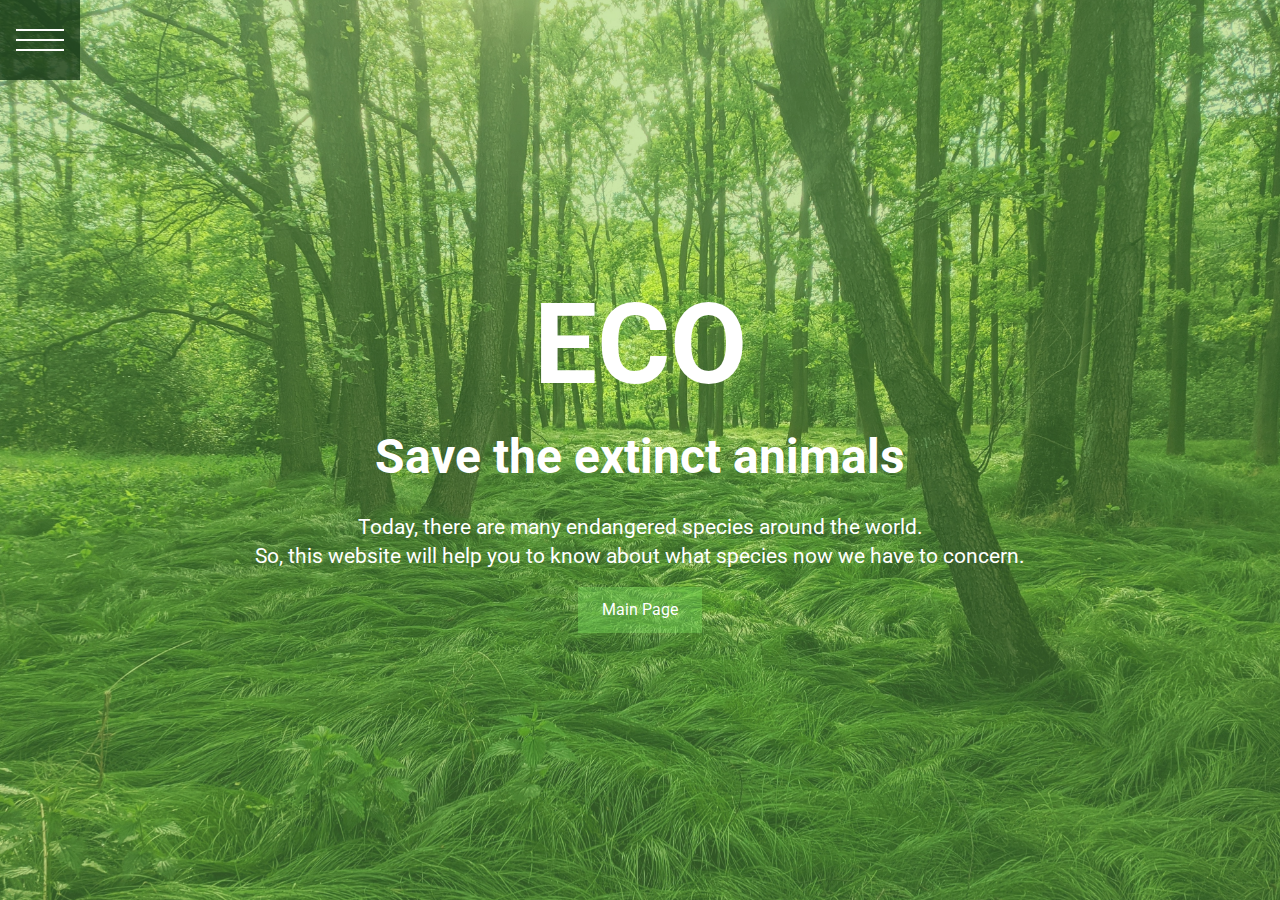
<file: index.html>
<!DOCTYPE html>
<html lang="en">
<head>
    <meta charset="UTF-8">
    <meta name="viewport" content="width=device-width, initial-scale=1.0">
    <meta http-equiv="X-UA-Compatible" content="ie=edge">
    <link rel="stylesheet" href="https://fonts.googleapis.com/css?family=Roboto">
    <link rel="stylesheet" href="css/style.css">
    <link rel="stylesheet" href="css/menu.css">
    <title>ECO</title>
</head>
<body>
    <div class="menu-wrap">
        <input type="checkbox" class="toggler">
        <div class="hamburger"><div></div></div>
        <div class="menu">
            <div>
                <div>
                    <ul>
                        <li><a href="mainpage.html">Main Page</a></li>
                        <li><a href="Pangolin.html" target="_blank">Africa</a></li>
                        <li><a href="Asiatic Black Bear.html" target="_blank">north asia</a></li>
                        <li><a href="Fishing cat.html" target="_blank">south asia</a></li>
                        <li><a href="Ghost Bat.html" target="_blank">oceania</a></li>
                        <li><a href="Oryx.html" target="_blank">middle east</a></li>
                        <li><a href="Rupicapra.html" target="_blank">Europe</a></li>
                        <li><a href="Wood Turtle.html" target="_blank">North America</a></li>
                        <li><a href="Jaguar.html" target="_blank">South America</a></li>
                    </ul>
                </div>
            </div>
        </div>
    </div>
    <header class="showcase">
        <div class="container showcase-inner">
            <h1>ECO</h1>
            <h2>Save the extinct animals</h2><br>
            <p>Today, there are many endangered species around the world.<br>
                So, this website will help you to know about what species now we have to concern.</p>
            <a href="mainpage.html" class="btn">Main Page</a>
        </div>
    </header>
</body>
</html>
</file>
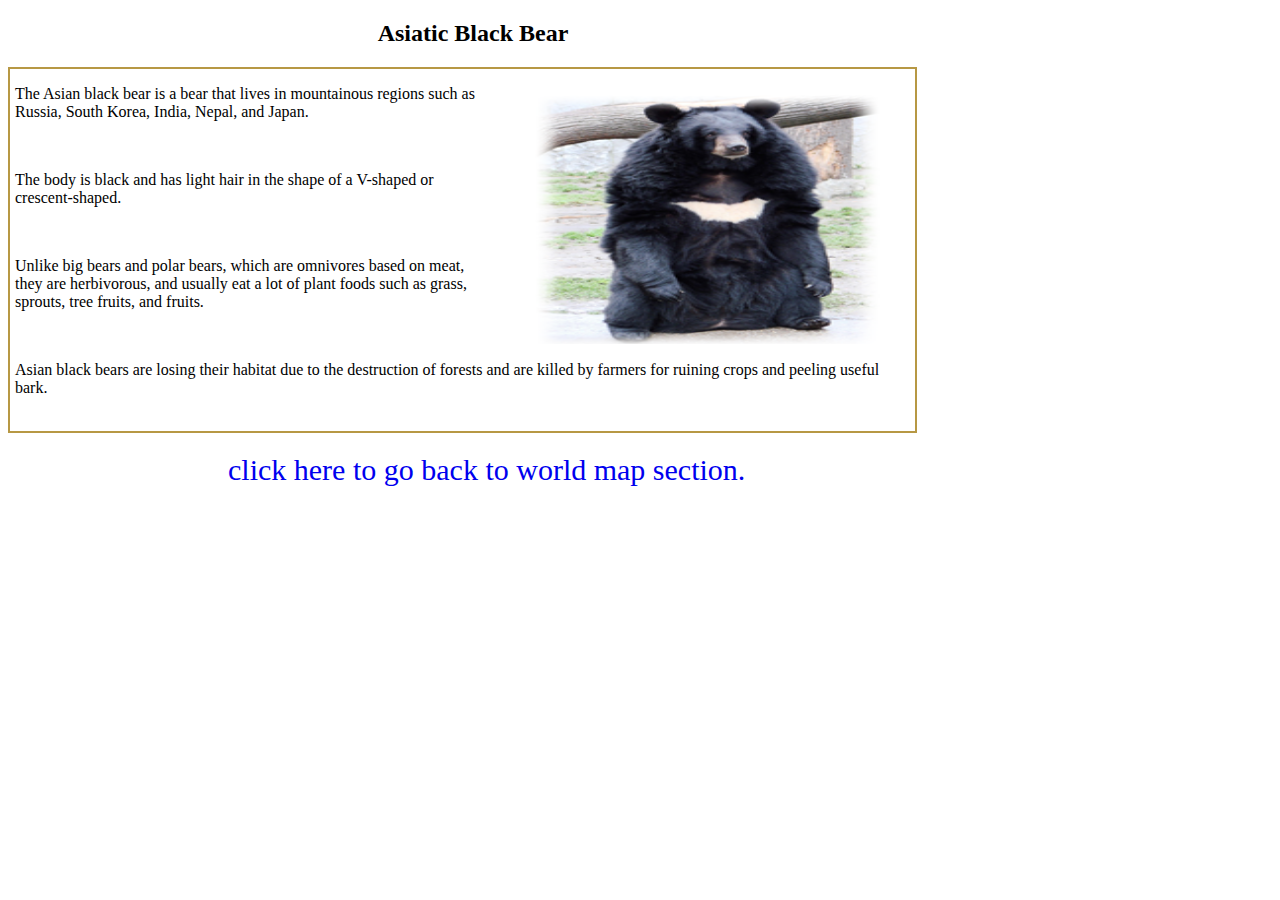
<file: Asiatic Black Bear.html>
<!doctype html>
<html lang="en">
 <head>
  <meta charset="UTF-8">
  <meta name="Generator" content="EditPlus®">
  <meta name="Author" content="">
  <meta name="Keywords" content="">
  <meta name="Description" content="">
  <title>Asiatic Black Bear</title>
 </head>
 <body>
  <style type="text/css">
          #page{

		       border:none;
			     margen-left:10px;
		  }
		  #top{
		      border:none; width:250px;
          margin-left:340px;

		  }
		   #main{
		    border: solid #B79844 2px;
			padding-left:5px;
			width:900px;
			}
		  #bear{
		     float:right;
			 margin-top:25px;margin-left:50px;margin-right:30px;
			 display:inline-block;
		  }
      #return{
        font-size: 30px;
        text-decoration: none;

      }

 </style>
 <body>
 <div id="page">
    <div id="top" align="center">
        <h2>Asiatic Black Bear</h2>
    </div>
 <div id="main">
    <div id="bear">
       <img src="Asiatic black bear.png" height=250px; width=350px;>
     </div>
 <p>The Asian black bear is a bear that lives in mountainous regions such as Russia, South Korea, India, Nepal, and Japan.</p><br>
 <p>The body is black and has light hair in the shape of a V-shaped or crescent-shaped.</p><br>
 <p>Unlike big bears and polar bears, which are omnivores based on meat, they are herbivorous, and usually eat a lot of plant foods such as grass, sprouts, tree fruits, and fruits.</p><br>
 <p>Asian black bears are losing their habitat due to the destruction of forests and are killed by farmers for ruining crops and peeling useful bark.</p>

</p><br>
 </div>
 </div>
 <div style="margin-top: 20px; margin-left: 220px;"><a href="mainpage.html" id="return">click here to go back to world map section.</a></div>
 </body>
</html>
</file>
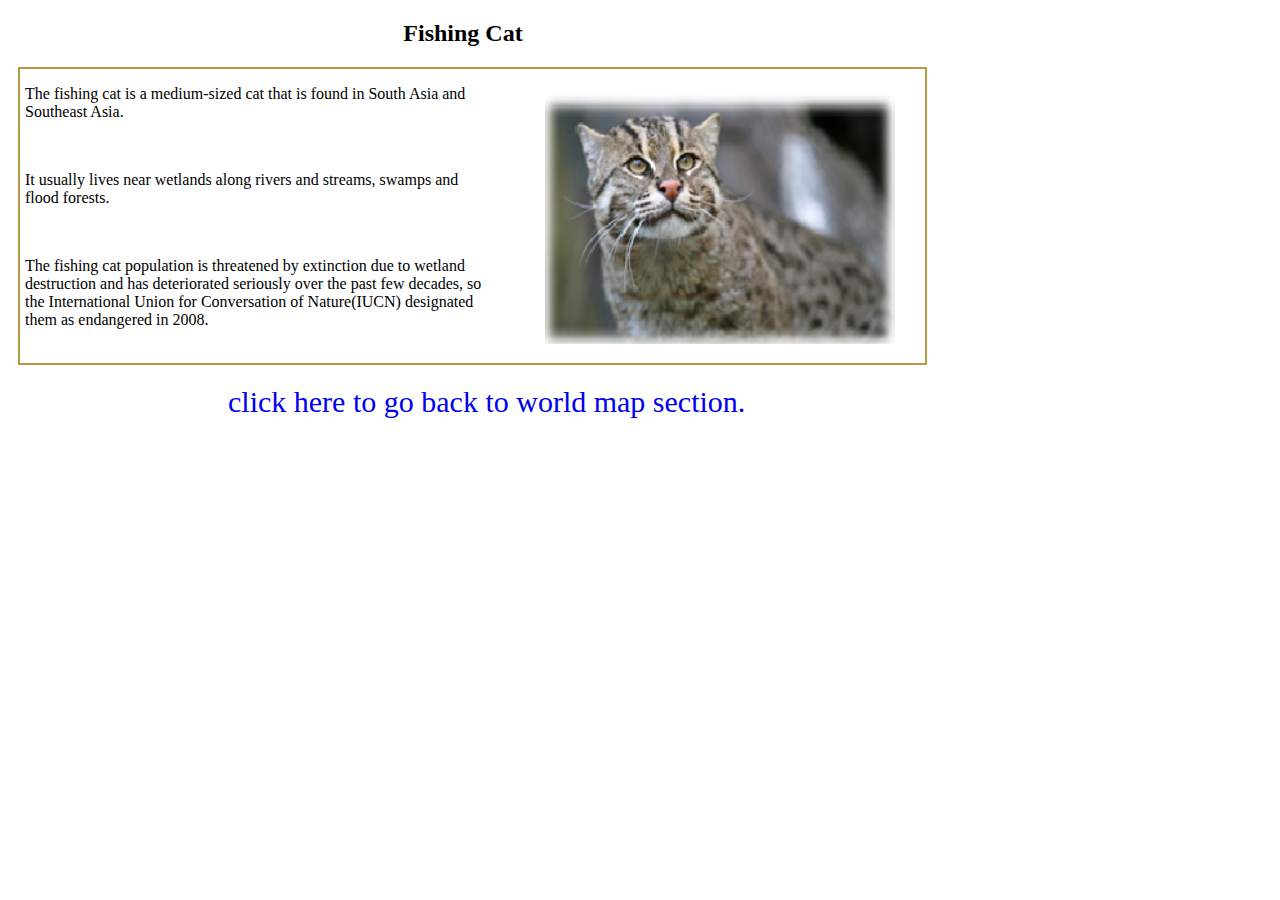
<file: Fishing cat.html>
<!doctype html>
<html lang="en">
 <head>
  <meta charset="UTF-8">
  <meta name="Generator" content="EditPlus®">
  <meta name="Author" content="">
  <meta name="Keywords" content="">
  <meta name="Description" content="">
  <title>Document</title>
 </head>
 <body>
  <style type="text/css">
          #page{
		       border:none;
			   margin-left:10px;
		  }
		  #top{
		      border:none; width:130px;
			  margin-left:380px;
		  }
		   #main{
		    border: solid #B79844 2px;
			padding-left:5px;
			width:900px;
			}
		  #fish{
		     float:right;
			 margin-top:25px;margin-left:50px;margin-right:30px;
			 display:inline-block;
		  }
      #return{
        font-size: 30px;
        text-decoration: none;

      }

 </style>
 <body>
 <div id="page">
    <div id="top">
        <h2 align="center">Fishing Cat</h2>
    </div>
 <div id="main">
    <div id="fish">
       <img src="Fishing cat.png" height=250px; width=350px;>
     </div>
 <p>The fishing cat is a medium-sized cat that is found in South Asia and Southeast Asia.</p><br>
 <p>It usually lives near wetlands along rivers and streams, swamps and flood forests.</p><br>
 <p>The fishing cat population is threatened by extinction due to wetland destruction and has deteriorated seriously over the past few decades, so the International Union for Conversation of Nature(IUCN) designated them as endangered in 2008.</p><br>
 </div>
 </div>
 <div style="margin-top: 20px; margin-left: 220px;"><a href="mainpage.html" id="return">click here to go back to world map section.</a></div>
 </body>
</html>
</file>
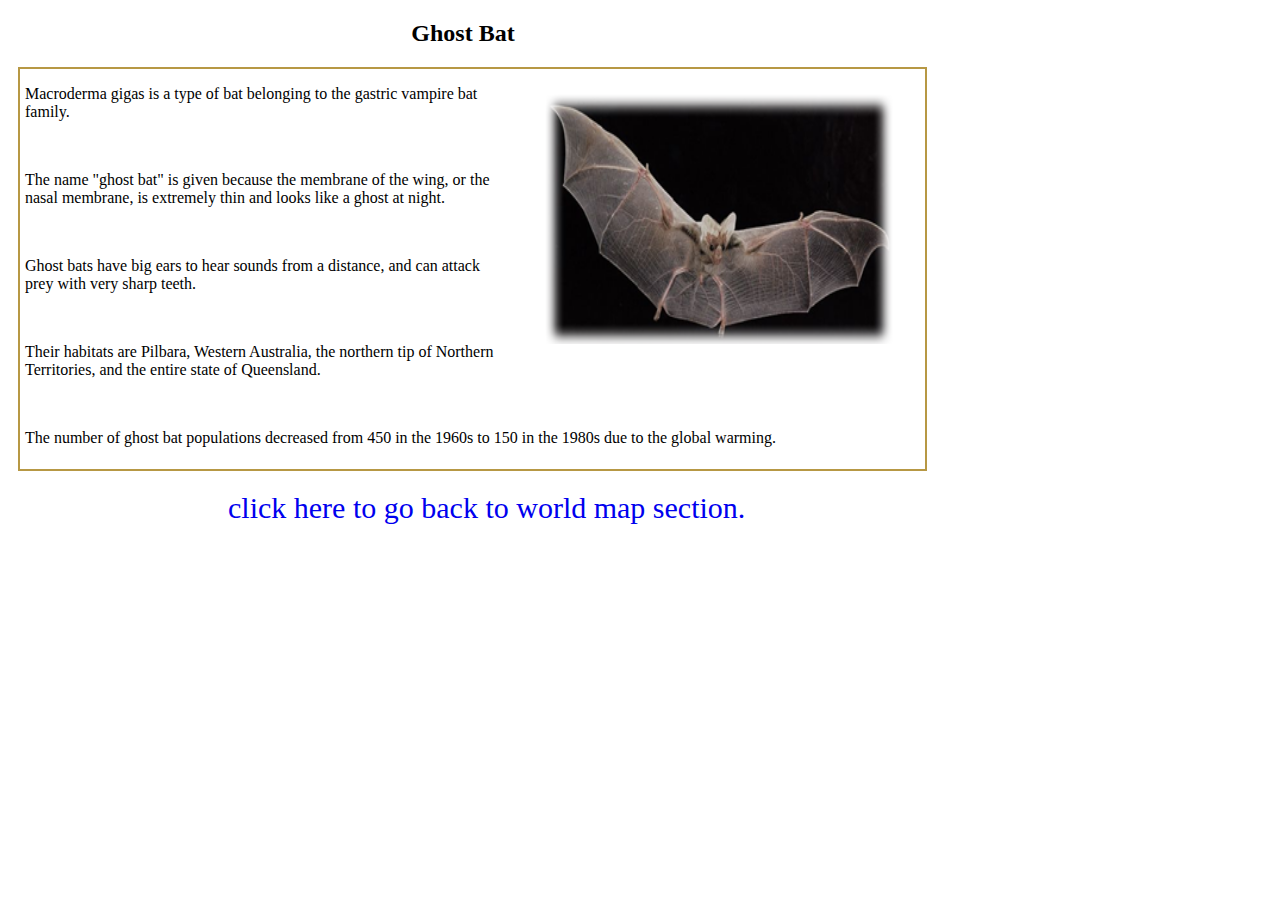
<file: Ghost Bat.html>
<!doctype html>
<html lang="en">
 <head>
  <meta charset="UTF-8">
  <meta name="Generator" content="EditPlus®">
  <meta name="Author" content="">
  <meta name="Keywords" content="">
  <meta name="Description" content="">
  <title>Ghost Bat</title>
 </head>
 <body>
  <style type="text/css">
          #page{
		       border:none;
			   margin-left:10px;
		  }
		  #top{
		      border:none; width:130px;
			  margin-left:380px;
		  }
		   #main{
		    border: solid #B79844 2px;
			padding-left:5px;
			width:900px; height:400px;
			}
		  #bat{
		     float:right;
			 margin-top:25px;margin-left:50px;margin-right:30px;
			 display:inline-block;
		  }
      #return{
        font-size: 30px;
        text-decoration: none;

      }

 </style>
 <body>
 <div id="page">
    <div id="top">
        <h2 align="center">Ghost Bat</h2>
    </div>
 <div id="main">
    <div id="bat">
       <img src="Ghost bat.png" height=250px; width=350px;>
     </div>
 <p>Macroderma gigas is a type of bat belonging to the gastric vampire bat family.</p><br>
 <p>The name "ghost bat" is given because the membrane of the wing, or the nasal membrane, is extremely thin and looks like a ghost at night.</p><br>
 <p>Ghost bats have big ears to hear sounds from a distance, and can attack prey with very sharp teeth.</p><br>
 <p>Their habitats are Pilbara, Western Australia, the northern tip of Northern Territories, and the entire state of Queensland.</p><br>
 <p>The number of ghost bat populations decreased from 450 in the 1960s to 150 in the 1980s due to the global warming.</p>
 </div>
 </div>
 <div style="margin-top: 20px; margin-left: 220px;"><a href="mainpage.html" id="return">click here to go back to world map section.</a></div>
 </body>
</html>
</file>
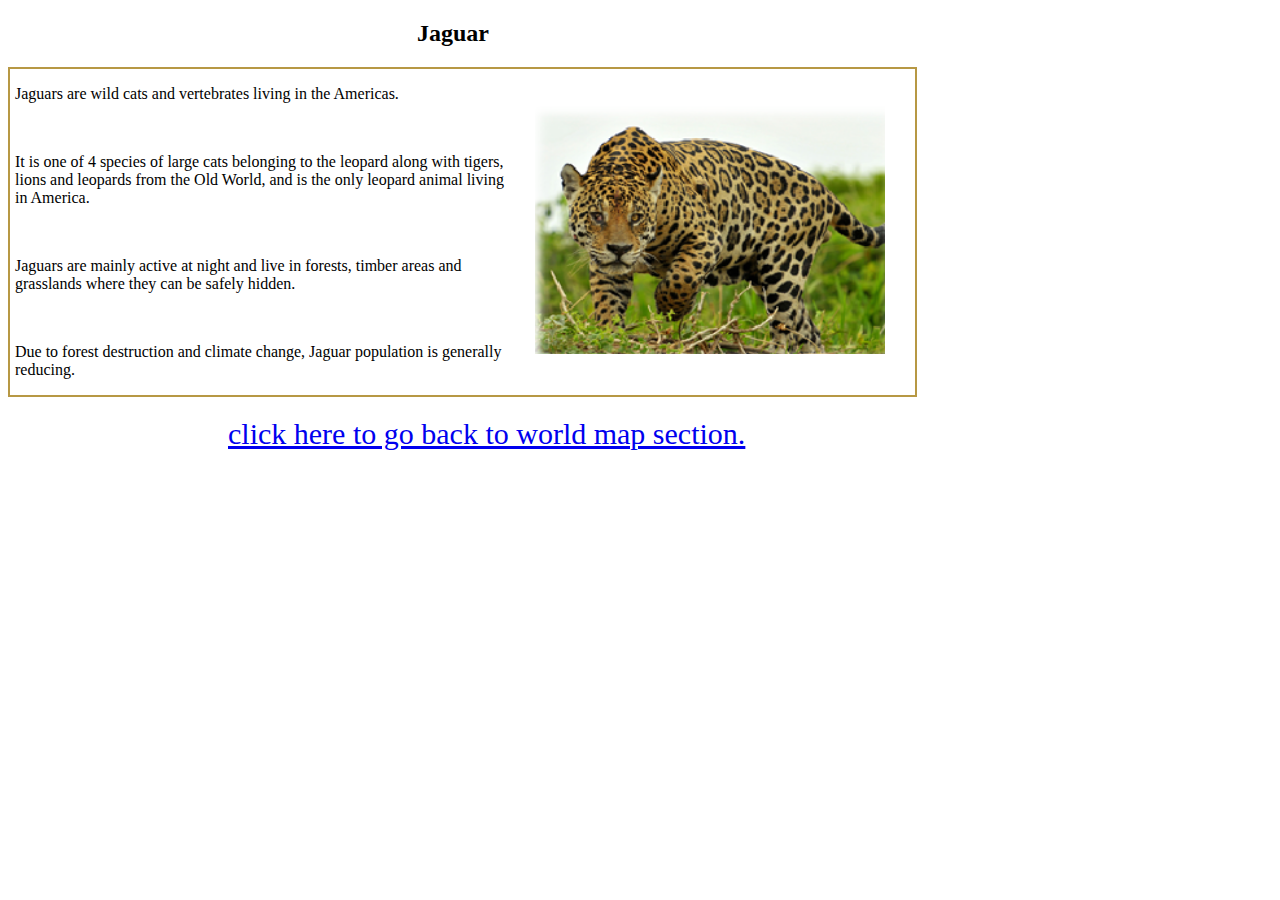
<file: Jaguar.html>
<!doctype html>
<html lang="en">
 <head>
  <meta charset="UTF-8">
  <meta name="Generator" content="EditPlus®">
  <meta name="Author" content="">
  <meta name="Keywords" content="">
  <meta name="Description" content="">
  <title>Document</title>
 </head>
 <body>
  <style type="text/css">
          #page{
		       border:none;
			   }
		  #top{
		       border:none; width:130px;
			   margin-left:380px;
		  }
		  #main{
		     border: solid #B79844 2px;
			 padding-left:5px;
			 width:900px;
			 }
		  #jaguar{
		     float:right;
			 margin-top:35px;margin-left:30px;margin-right:30px;
			 display:inline-block;
		  }
      #return{
        font-size: 30px;
        align: center;
      }

 </style>
 <body>
 <div id="page">
 <div id="top">
 <h2 align="center">Jaguar</h2>
 </div>
 <div id="main">
    <div id="jaguar">
       <img src="Jaguar.png" height=250px; width=350px;>
     </div>
 <p>Jaguars are wild cats and vertebrates living in the Americas.</p><br>
 <p>It is one of 4 species of large cats belonging to the leopard along with tigers, lions and leopards from the Old World, and is the only leopard animal living in America.</p><br>
 <p>Jaguars are mainly active at night and live in forests, timber areas and grasslands where they can be safely hidden.
</p><br>
 <p>Due to forest destruction and climate change, Jaguar population is generally reducing.</p>
 </div>
 </div>
<div style="margin-top: 20px;margin-left: 220px;"><a href="mainpage.html" id="return">click here to go back to world map section.</a></div>
 </body>
</html>
</file>
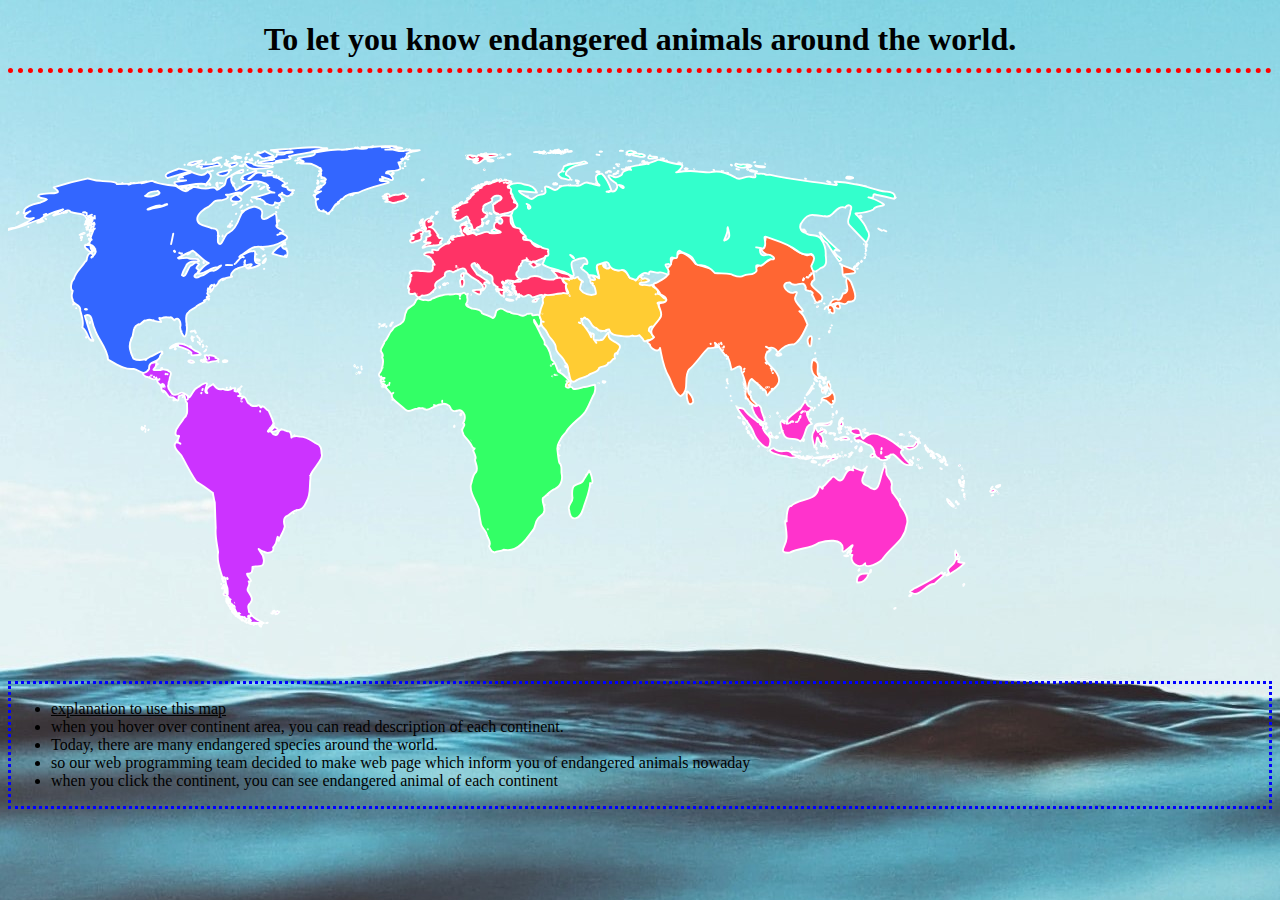
<file: mainpage.html>
<!DOCTYPE html>
<html lang="en"><head>
<meta http-equiv="content-type" content="text/html; charset=UTF-8">
        <meta charset="utf-8">
        <title>our team project</title>
		<script src="mapdata.js"></script>
    <script src="continentmap.js"></script>
    <style media="screen">
      h1 {
        text-align: center;
        text-decoration-color: green;
        border-bottom: 5px dotted red;
        padding-bottom: 10px;
      }
      #map {
        float: center;
      }
      #explanation{
        border: 3px dotted blue;
        text-color: yellow;
      }
    </style>

  </head>
	<body style="background-image: url('andres-perez-2XTv23R0BoY-unsplash.jpg');">

			<h1>To let you know endangered animals around the world.</h1>
			<div align="center" id="map"></div>
      <div id="explanation">
        <ul>
          <li><u>explanation to use this map</u></li>
          <li>when you hover over continent area, you can read description of each continent.</li>
          <li>Today, there are many endangered species around the world.</li>
          <li>so our web programming team decided to make web page which inform you of endangered animals nowaday</li>
          <li>when you click the continent, you can see endangered animal of each continent</li>


        </ul>
      </div>
	</body>
</html>
</file>
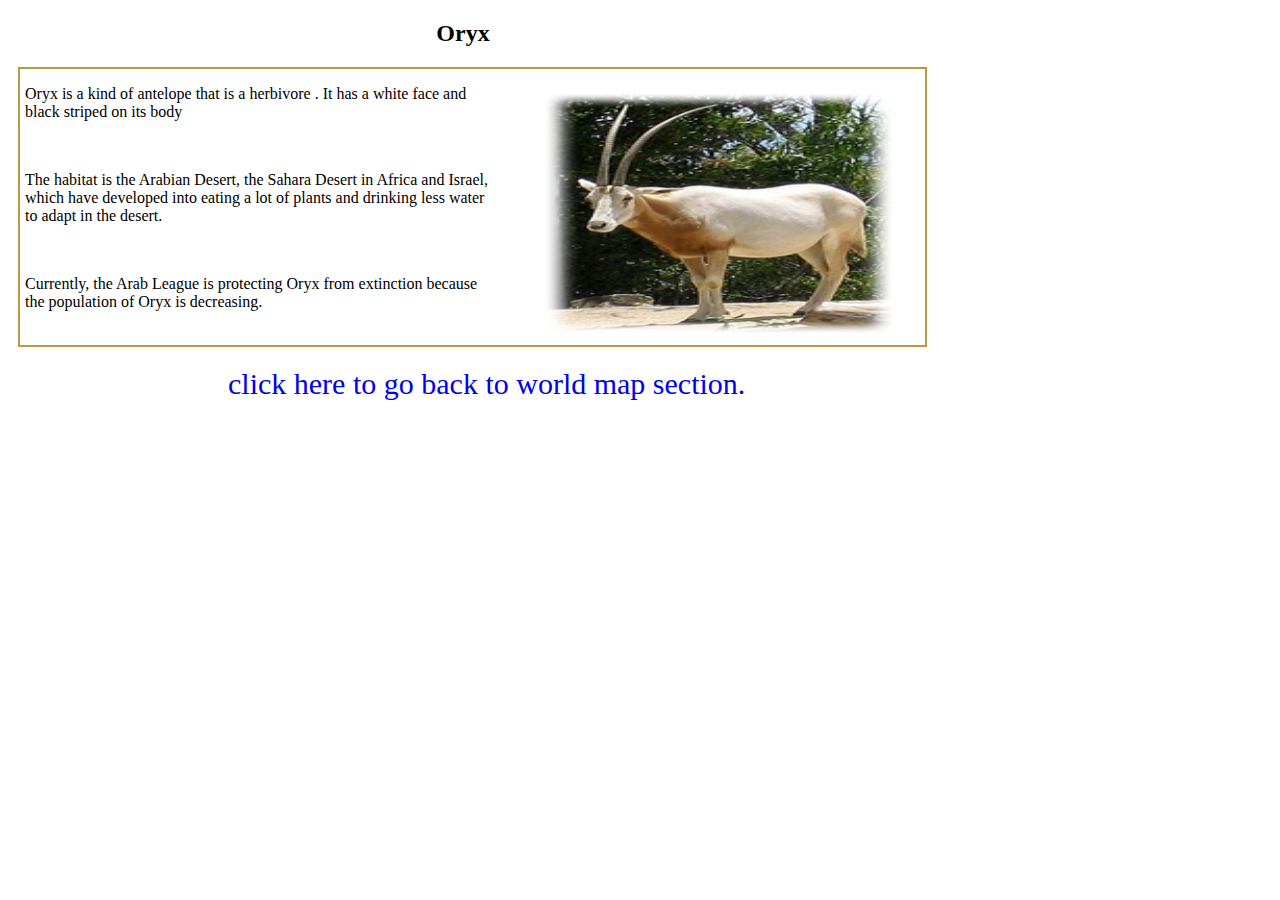
<file: Oryx.html>
<!doctype html>
<html lang="en">
 <head>
  <meta charset="UTF-8">
  <meta name="Generator" content="EditPlus®">
  <meta name="Author" content="">
  <meta name="Keywords" content="">
  <meta name="Description" content="">
  <title>Oryx</title>
 </head>
 <body>
  <style type="text/css">
          #page{
		       border:none;
			   margin-left:10px;
		  }
		  #top{
		      border:none; width:130px;
			  margin-left:380px;
		  }
		   #main{
		    border: solid #B79844 2px;
			padding-left:5px;
			width:900px;
			}
		  #oryx{
		     float:right;
			 margin-top:25px;margin-left:50px;margin-right:30px;
			 display:inline-block;
		  }
      #return{
        font-size: 30px;
        text-decoration: none;

      }

 </style>
 <body>
 <div id="page">
    <div id="top">
        <h2 align="center">Oryx</h2>
    </div>
 <div id="main">
    <div id="oryx">
       <img src="Oryx.png" height=250px; width=350px;>
     </div>
 <p>Oryx is a kind of antelope that is a herbivore . It has a white face and black striped on its body</p><br>
 <p>The habitat is the Arabian Desert, the Sahara Desert in Africa and Israel, which have developed into eating a lot of plants and drinking less water to adapt in the desert.</p><br>
 <p>Currently, the Arab League is protecting Oryx from extinction because the population of Oryx is decreasing.</p><br>
 </div>
 </div>
 <div style="margin-top: 20px;margin-left: 220px;"><a href="mainpage.html" id="return">click here to go back to world map section.</a></div>
 </body>
</html>
</file>
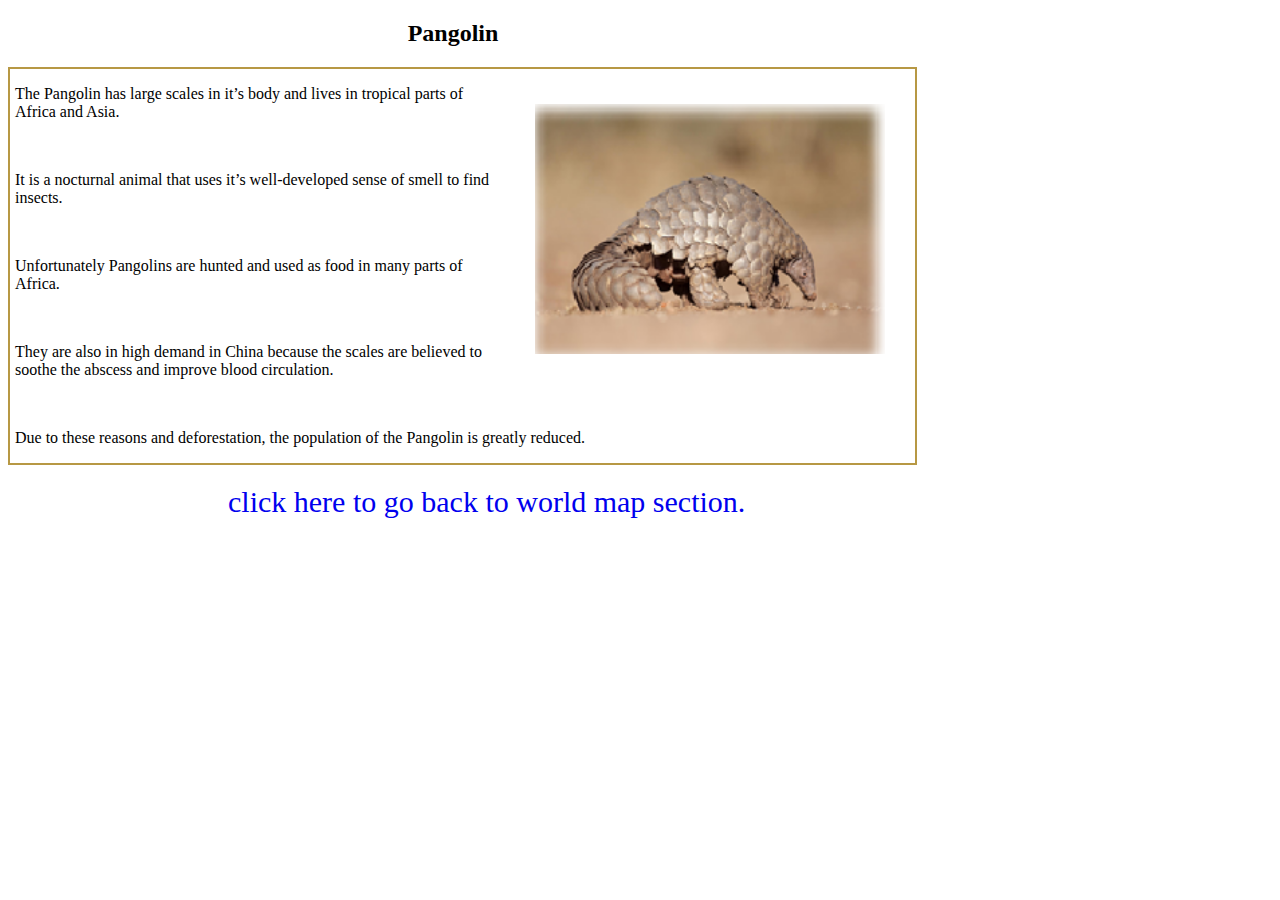
<file: Pangolin.html>
<!doctype html>
<html lang="en">
 <head>
  <meta charset="UTF-8">
  <meta name="Generator" content="EditPlus®">
  <meta name="Author" content="">
  <meta name="Keywords" content="">
  <meta name="Description" content="">
  <title>Document</title>
 </head>
 <body>
  <style type="text/css">
          #page{
		       border:none;
		  }
		  #top{
		      border:none; width:130px;
			  margin-left:380px;
		  }
		  #main{
		    border: solid #B79844 2px;
			padding-left:5px;
			width:900px;
		  }
		  #pangolin{
		     float:right;
			 margin-top:35px;margin-left:30px;margin-right:30px;
			 display:inline-block;
		  }
      #return{
        font-size: 30px;
        text-decoration: none;

      }

 </style>
 <body>
 <div id="page">
      <div id="top">
          <h2 align="center">Pangolin</h2>
      </div>
   <div id="main">
	  <div id="pangolin">
          <img src="Pangolin.png" height=250px; width=350px;>
      </div>
 <p>The Pangolin has large scales in it’s body and lives in tropical parts of Africa and Asia.</p><br>
 <p>It is a nocturnal animal that uses it’s well-developed sense of smell to find insects.</p><br>
 <p>Unfortunately Pangolins are hunted and used as food in many parts of Africa. </p><br>
 <p>They are also in high demand in China because the scales are believed to soothe the abscess and improve blood circulation.</p><br>
 <p>Due to these reasons and deforestation, the population of the Pangolin is greatly reduced.</p>
 </div>
 </div>
 <div style="margin-top: 20px; margin-left: 220px;" ><a href="mainpage.html" id="return">click here to go back to world map section.</a></div>
 </body>
</html>
</file>
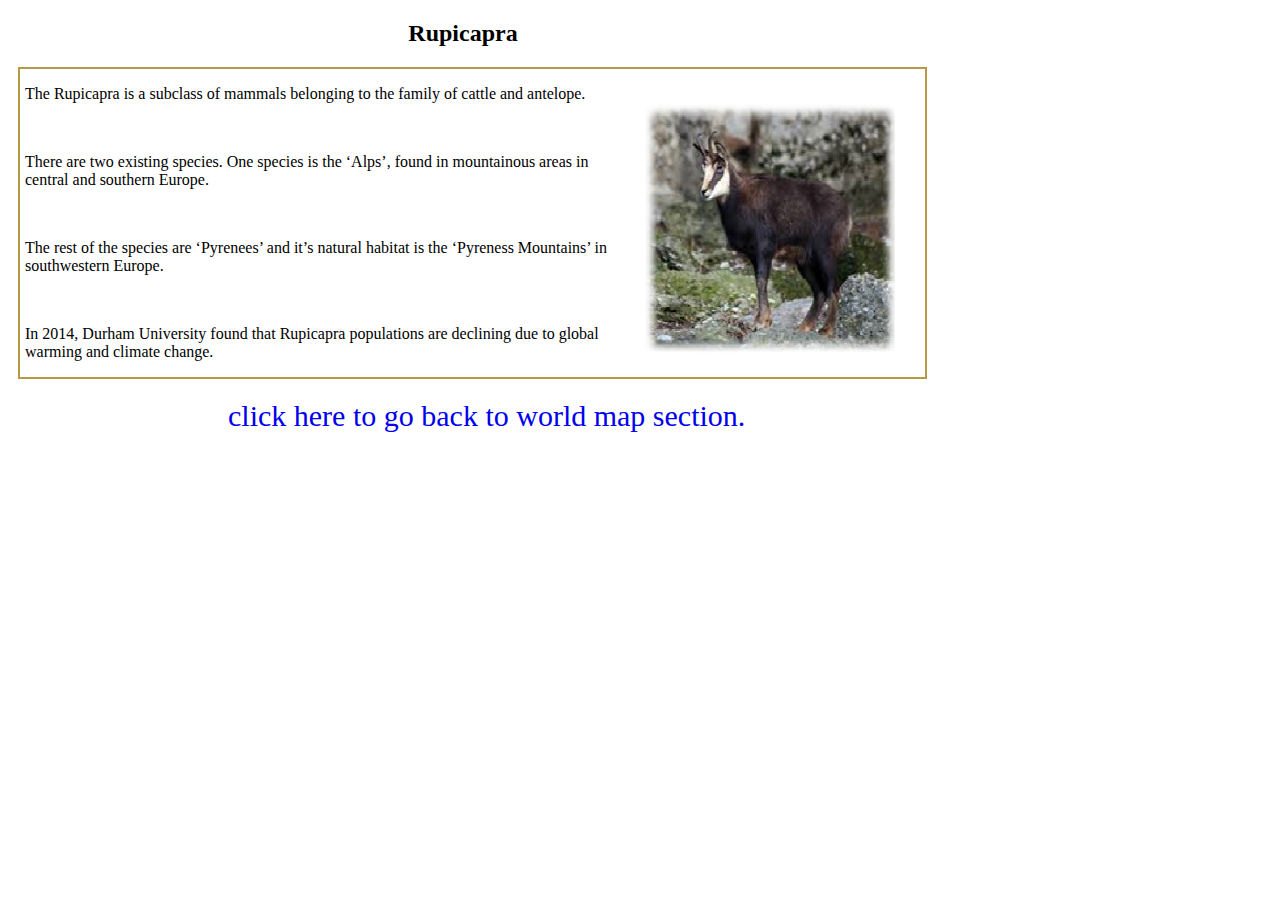
<file: Rupicapra.html>
<!doctype html>
<html lang="en">
 <head>
  <meta charset="UTF-8">
  <meta name="Generator" content="EditPlus®">
  <meta name="Author" content="">
  <meta name="Keywords" content="">
  <meta name="Description" content="">
  <title>Document</title>
 </head>
 <style type="text/css">
          #page{
		       border:none;
			   margin-left:10px;
		  }
		  #top{
		      border:none; width:130px;
			  margin-left:380px;
		  }
		  #main{
		    border: solid #B79844 2px;
			padding-left:5px;
			width:900px;
		  }
		  #rupi{
		     float:right;
			 margin-top:35px;margin-left:30px;margin-right:30px;
			 display:inline-block;
		  }
      #return{
        font-size: 30px;
        text-decoration: none;

      }

 </style>
 <body>
 <div id="page">
       <div id="top">
             <h2 align="center">Rupicapra</h2>
       </div>
   <div id="main">
	   <div id="rupi">
            <img src="Rupicapra.png" height=250px; width=250px;>
       </div>
 <p>The Rupicapra is a subclass of mammals belonging to the family of cattle and antelope.</p><br>
 <p>There are two existing species. One species is the ‘Alps’, found in mountainous areas in central and southern Europe.</p><br>
 <p>The rest of the species are ‘Pyrenees’ and it’s natural habitat is the ‘Pyreness Mountains’ in southwestern Europe.</p><br>
 <p>In 2014, Durham University found that Rupicapra populations are declining due to global warming and climate change.</p>
 </div>
 </div>
 <div style="margin-top: 20px; margin-left: 220px;" ><a href="mainpage.html" id="return">click here to go back to world map section.</a></div>
 </body>
</html>
</file>
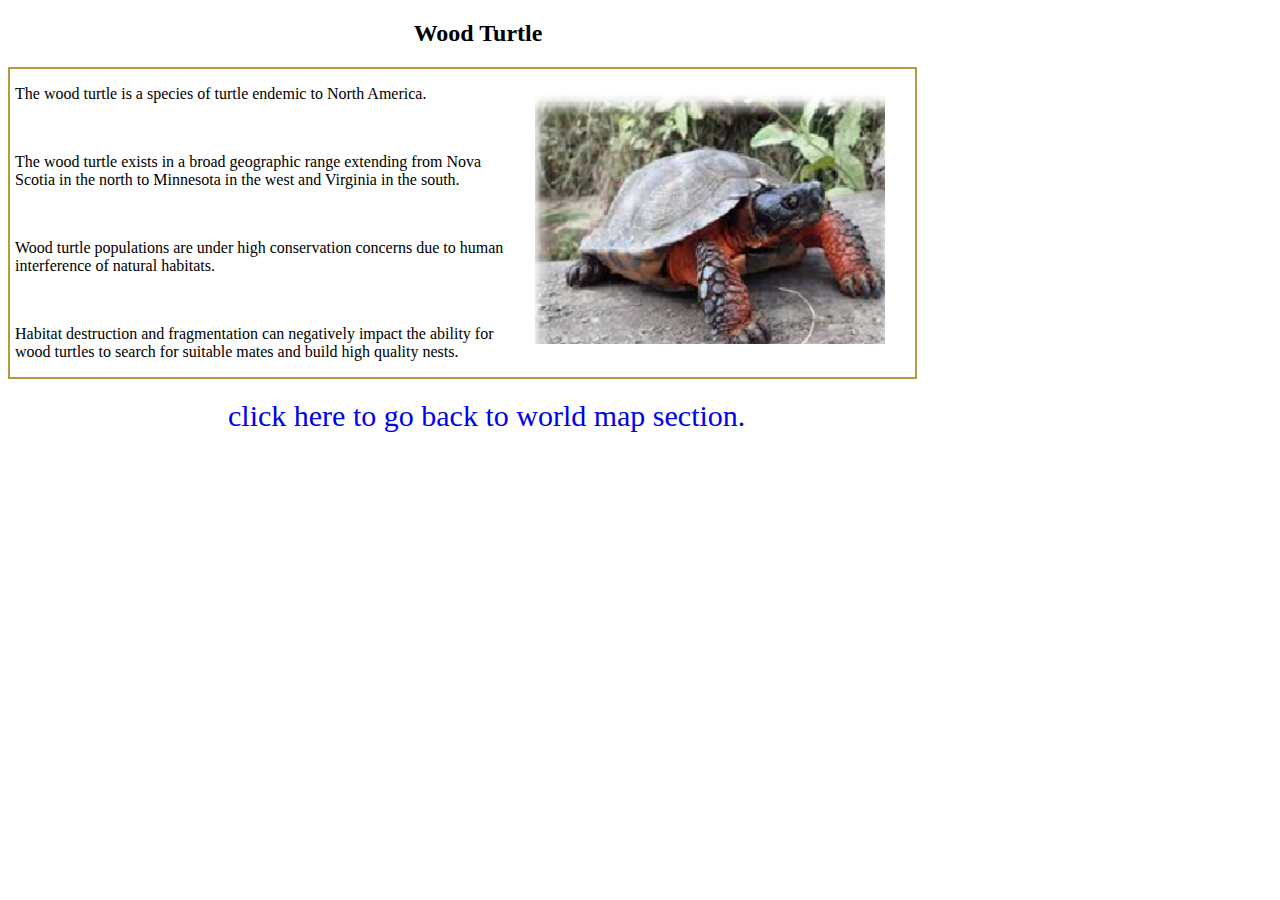
<file: Wood Turtle.html>
<!doctype html>
<html lang="en">
 <head>
  <meta charset="UTF-8">
  <meta name="Generator" content="EditPlus®">
  <meta name="Author" content="">
  <meta name="Keywords" content="">
  <meta name="Description" content="">
  <title>Document</title>
 </head>
 <body>
  <style type="text/css">
          #page{
		       border:none;
		  }
		  #top{
		      border:none; width:180px;
			  margin-left:380px;
		  }
		   #main{
		    border: solid #B79844 2px;
			padding-left:5px;
			width:900px;
		  }
		  #wood{
		     float:right;
			 margin-top:25px;margin-left:30px;margin-right:30px;
			 display:inline-block;
		  }
      #return{
        font-size: 30px;
        text-decoration: none;

      }

 </style>
 <body>
 <div id="page">
      <div id="top">
	     <h2 align="center">Wood Turtle</h2>
	  </div>
   <div id="main">
	  <div id="wood">
       <img src="Wood Turtle.png" height=250px; width=350px;>
       </div>
 <p>The wood turtle is a species of turtle endemic to North America.</p><br>
 <p>The wood turtle exists in a broad geographic range extending from Nova Scotia in the north to Minnesota in the west and Virginia in the south.</p><br>
 <p>Wood turtle populations are under high conservation concerns due to human interference of natural habitats. </p><br>
 <p>Habitat destruction and fragmentation can negatively impact the ability for wood turtles to search for suitable mates and build high quality nests.</p>
 </div>
 </div>
 <div style="margin-top: 20px; margin-left: 220px;" ><a href="mainpage.html" id="return">click here to go back to world map section.</a></div>
 </body>
</html>
</file>
<file: css/style.css>
:root{
    --primary-color: rgba(133, 238, 101, 0.35);
    --overlay-color:rgb(97, 119, 100, 0.8);
    --menu-speed:0.75s;
}

*{
    box-sizing: border-box;
    margin: 0;
    padding: 0;
}

body{
    font-family: 'Roboto', sans-serif;
    line-height:1.4;
}

.container{
    max-width:960px;
    margin:auto;
    overflow: hidden;
    padding:0 3rem;
}

.showcase{
    background-color: var(--primary-color);
    color:#fff;
    height:100vh;
    position:relative;
}

.showcase:before{
    content:'';
    background:url('../menu_img-unsplash.jpg') no-repeat center center/cover;
    position:absolute;
    top:0;
    left:0;
    width:100%;
    height:100%;
    z-index:-1;
}

.showcase .showcase-inner{
    display:flex;
    flex-direction:column;
    align-items:center;
    justify-content:center;
    text-align:center;
    height:100%;
}

.showcase h1{
    font-size:7rem;
}

.showcase h2{
    font-size:3rem;
}

.showcase p{
    font-size:1.3rem;
}

.btn {
    display:inline-block;
    border:none;
    background-color:var(--primary-color);
    color:#fff;
    padding:0.75rem 1.5rem;
    margin-top:1rem;
    text-decoration:none;
    transition: opacity 1s ease-in;
}

.btn:hover{
    opacity:0.5;
}
</file>
<file: css/menu.css>
.menu-wrap{
    position:fixed;
    top:0;
    left:0;
    z-index:1;
}

.menu-wrap .toggler{
    position:absolute;
    top:0;
    left:0;
    z-index:2;
    cursor:pointer;
    width:50px;
    height:50px;
    opacity:0;
}

.menu-wrap .hamburger {
    position: absolute;
    top:0;
    left:0;
    z-index:1;
    width:80px;
    height:80px;
    padding:1rem;
    background-color:rgba(19, 53, 21, 0.767);
    display:flex;
    align-items:center;
    justify-content:center;
}

/* navigation line */
.menu-wrap .hamburger > div {
    position:relative;
    width:100%;
    height:2px;
    background-color:#fff;
    display:flex;
    align-items:center;
    justify-content:center;
    transition:all 0.4s ease;
}
/* top and bottom lines */
.menu-wrap .hamburger > div:before,
.menu-wrap .hamburger > div:after {
    content:'';
    position:absolute;
    z-index:1;
    top: -10px;
    width:100%;
    height:2px;
    background:inherit;
}

/*moves line down */
.menu-wrap .hamburger > div:after{
    top:10px;
}

/* toggler animate */
.menu-wrap .toggler:checked + .hamburger >div{
    transform:rotate(135deg);
}

/* turn lines into x */
.menu-wrap .toggler:checked + .hamburger >div:before,
.menu-wrap .toggler:checked + .hamburger >div:after{
    top:0;
    transform:rotate(90deg);
}

/* rotate on hover when checked */
.menu-wrap .toggler:checked:hover + .hamburger >div {
    transform:rotate(225deg);
}

/* show menu*/
.menu-wrap .toggler:checked ~ .menu {
    visibility:visible;
}

.menu-wrap .toggler:checked ~ .menu > div {
    transform:scale(1);
    transition-duration: var(--menu-speed);
}

.menu-wrap .toggler:checked ~ .menu > div > div {
    opacity:1;
    transition: opacity 0.4s ease;
}
.menu-wrap .menu {
    position:fixed;
    top:0;
    left:0;
    width:100%;
    height:100%;
    visibility:hidden;
    overflow:hidden;
    display:flex;
    align-items:center;
    justify-content:center;
}

.menu-wrap .menu > div {
    background: var(--overlay-color);
    border-radius:50%;
    width:200vw;
    height:200vw;
    display:flex;
    flex:none;
    align-items:center;
    justify-content:center;
    transform:scale(0);
    transition: all 0.4s ease;
}

.menu-wrap .menu > div > div {
    text-align:center;
    max-width:90vw;
    max-heigth:100vh;
    opacity: 0;
    transition: opacity 0.4s ease;
}

.menu-wrap .menu > div > div > ul > li {
    list-style: none;
    color: #fff;
    font-size:1.5rem;
    padding: 1rem;
}

.menu-wrap .menu > div > div > ul > li > a {
    color: inherit;
    text-decoration:none;
    transition: color 0.4s ease;
}
</file>
